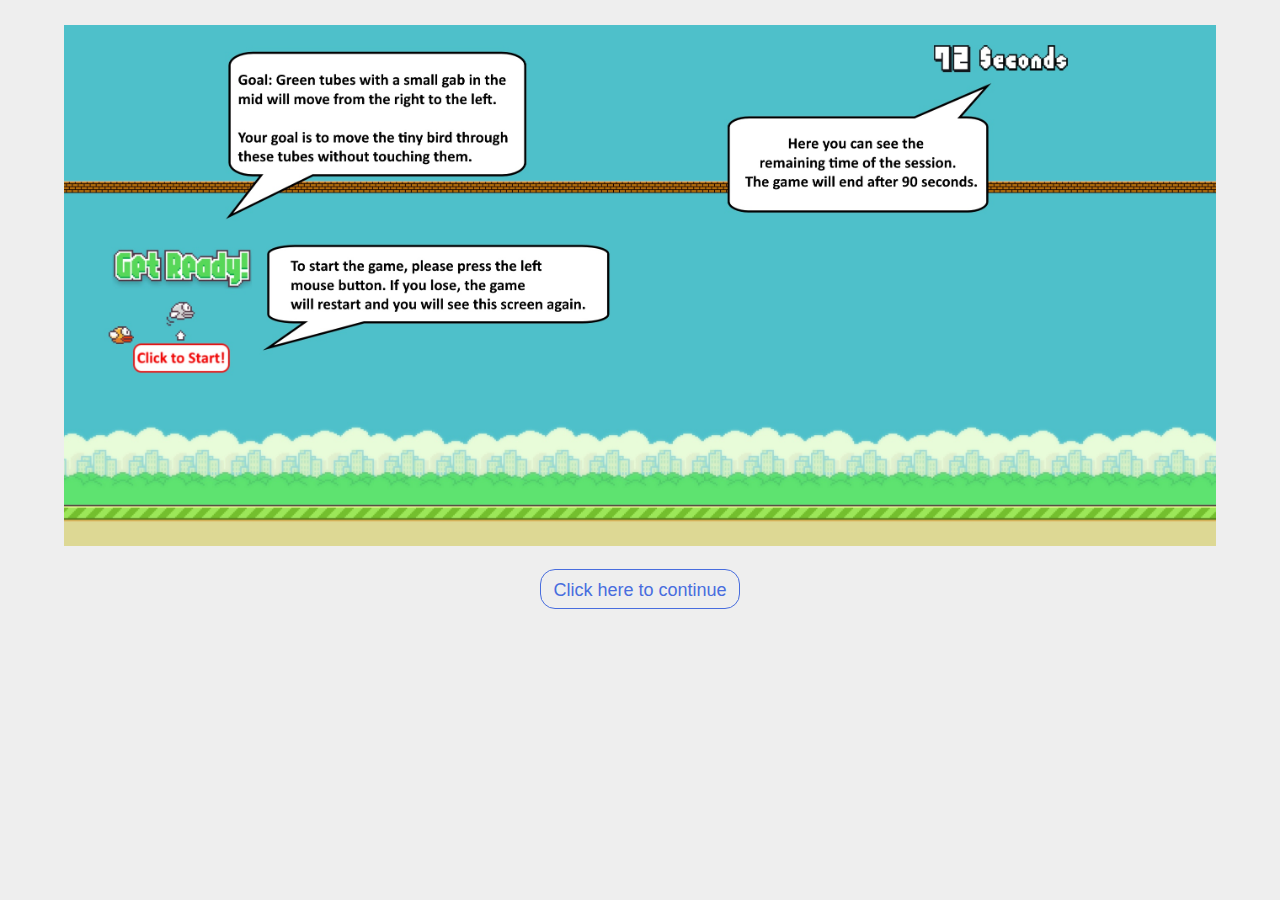
<file: Floppy Bird/index.html>
<!DOCTYPE html>
<head>
	<style>
		* {
		  margin:0px;
		  padding:0px;
		  box-sizing:border-box;
		  font-family:"Roboto Condensed",sans-serif;
		}
		body {
		  background:#eee;
		}
		.btn {
		  position:absolute;
		  left:50%;
		  transform:translate(-50%,-50%);
		  width:200px;
		  height:40px;
		  border:1px solid #486dde;
		  color:#486dde;
		  line-height:40px;
		  text-align:center;
		  border-radius:15px;
		  overflow:hidden;
		  z-index:2;
		  transition:all 800ms linear 0ms;
		  font-size:18px;
		}
		.btn:before {
		  content:"";
		  position:absolute;
		  left:0px;
		  right:0px;
		  top:0px;
		  bottom:0px;
		  margin:auto;
		  width:400px;
		  height:400px;
		  left:-100px;
		  border-radius:50%;
		  transition:all 800ms ease-in-out;
		  z-index:-1;
		}
		.btn:hover {
		  color:#fff;
		}
		.btn:hover:before {
		  box-shadow:inset 0px 0px 0px 200px #486dde;
		}
		.br {margin-bottom: 4em}

	</style>
	<script language="javascript">
		function changeImage() {
			document.getElementById("imgID").src = "intro2.jpg";
			document.getElementById("nextIntro").style.display = "none"; 
			document.getElementById("startGame").style.display = "block";
		}
	</script>
</head>

<body>
	<div class="imgContainer">
		<div><img src="intro.jpg" id="imgID" style="position:relative; left:5%; top:25px; width:90%; height:100%; border:none;"/></div>
		<p class="br"></p>
		<div class="btn" id="nextIntro" onclick="changeImage()">Click here to continue</div>
		<div class="btn" id="startGame" onclick="javascript:location.href='floppy.html'" style="display: none;">Click here to start</div>
	</div>
</body>
</file>
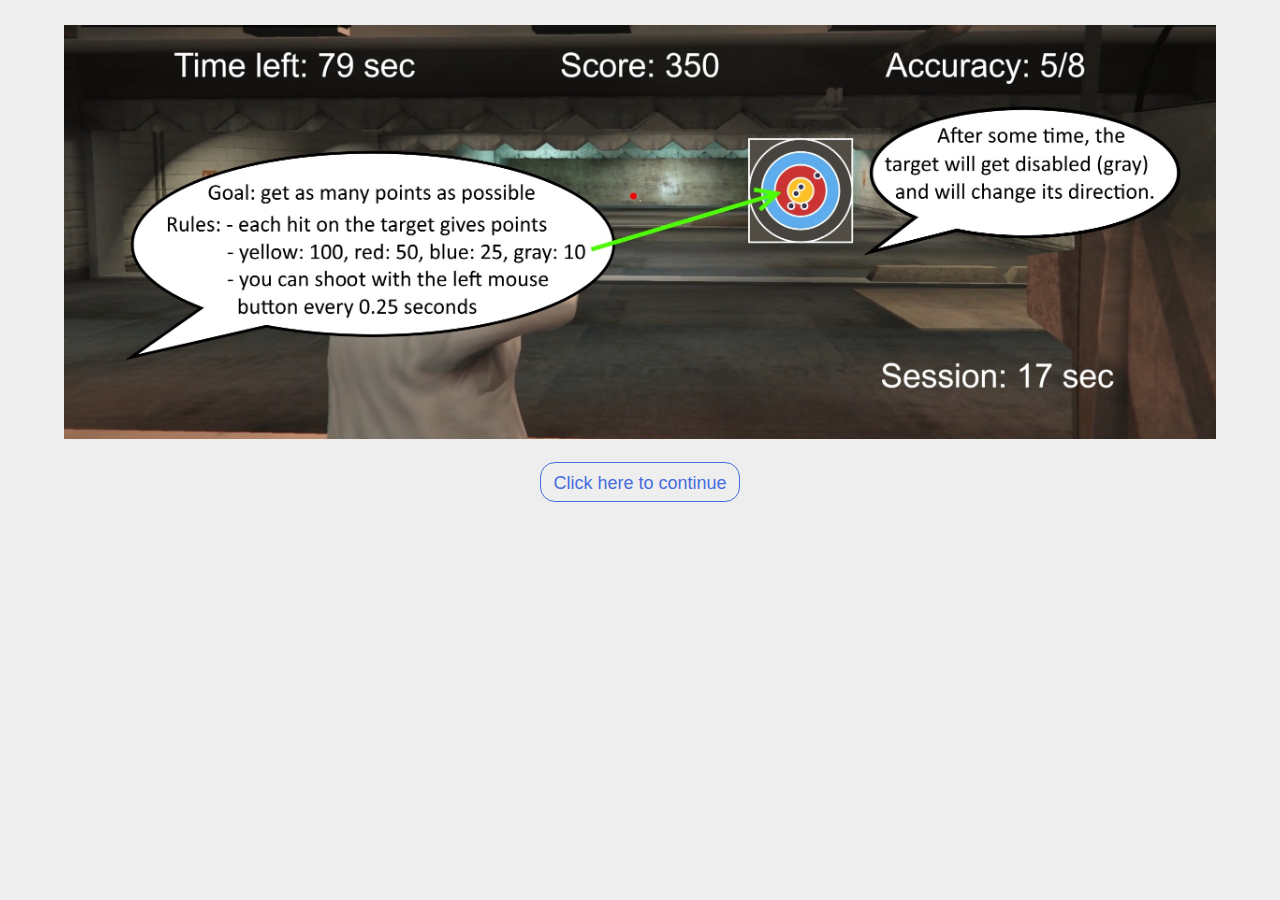
<file: GTA/index.html>
<!DOCTYPE html>
<head>
	<style>
		* {
		  margin:0px;
		  padding:0px;
		  box-sizing:border-box;
		  font-family:"Roboto Condensed",sans-serif;
		}
		body {
		  background:#eee;
		}
		.btn {
		  position:absolute;
		  left:50%;
		  transform:translate(-50%,-50%);
		  width:200px;
		  height:40px;
		  border:1px solid #486dde;
		  color:#486dde;
		  line-height:40px;
		  text-align:center;
		  border-radius:15px;
		  overflow:hidden;
		  z-index:2;
		  transition:all 800ms linear 0ms;
		  font-size:18px;
		}
		.btn:before {
		  content:"";
		  position:absolute;
		  left:0px;
		  right:0px;
		  top:0px;
		  bottom:0px;
		  margin:auto;
		  width:400px;
		  height:400px;
		  left:-100px;
		  border-radius:50%;
		  transition:all 800ms ease-in-out;
		  z-index:-1;
		}
		.btn:hover {
		  color:#fff;
		}
		.btn:hover:before {
		  box-shadow:inset 0px 0px 0px 200px #486dde;
		}
		.br {margin-bottom: 4em}

	</style>
	<script language="javascript">
		function changeImage() {
			document.getElementById("imgID").src = "intro2.jpg";
			document.getElementById("nextIntro").style.display = "none"; 
			document.getElementById("startGame").style.display = "block";
		}
	</script>
</head>

<body>
	<div class="imgContainer">
		<div><img src="intro.jpg" id="imgID" style="position:relative; left:5%; top:25px; width:90%; height:100%; border:none;"/></div>
		<p class="br"></p>
		<div class="btn" id="nextIntro" onclick="changeImage()">Click here to continue</div>
		<div class="btn" id="startGame" onclick="javascript:location.href='GTA.html'" style="display: none;">Click here to start</div>
	</div>
</body>
</file>
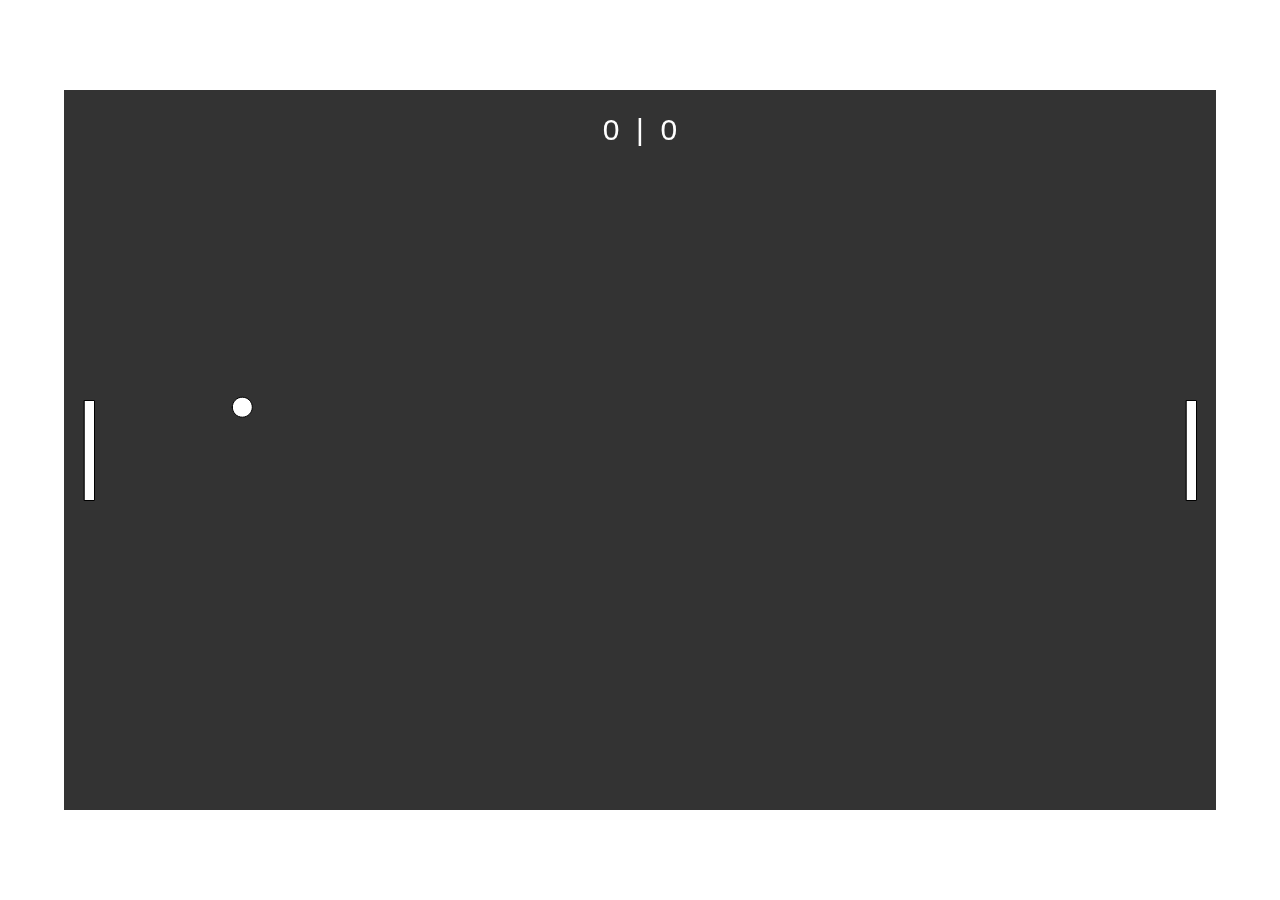
<file: Pong/index.html>
<!DOCTYPE html>
<head>
	<script type="text/javascript" src="p5min.js"></script>
	<script type="text/javascript" src="p5.dom.js"></script>
	<script type="text/javascript" src="sketch.js"></script>
</head>
</file>
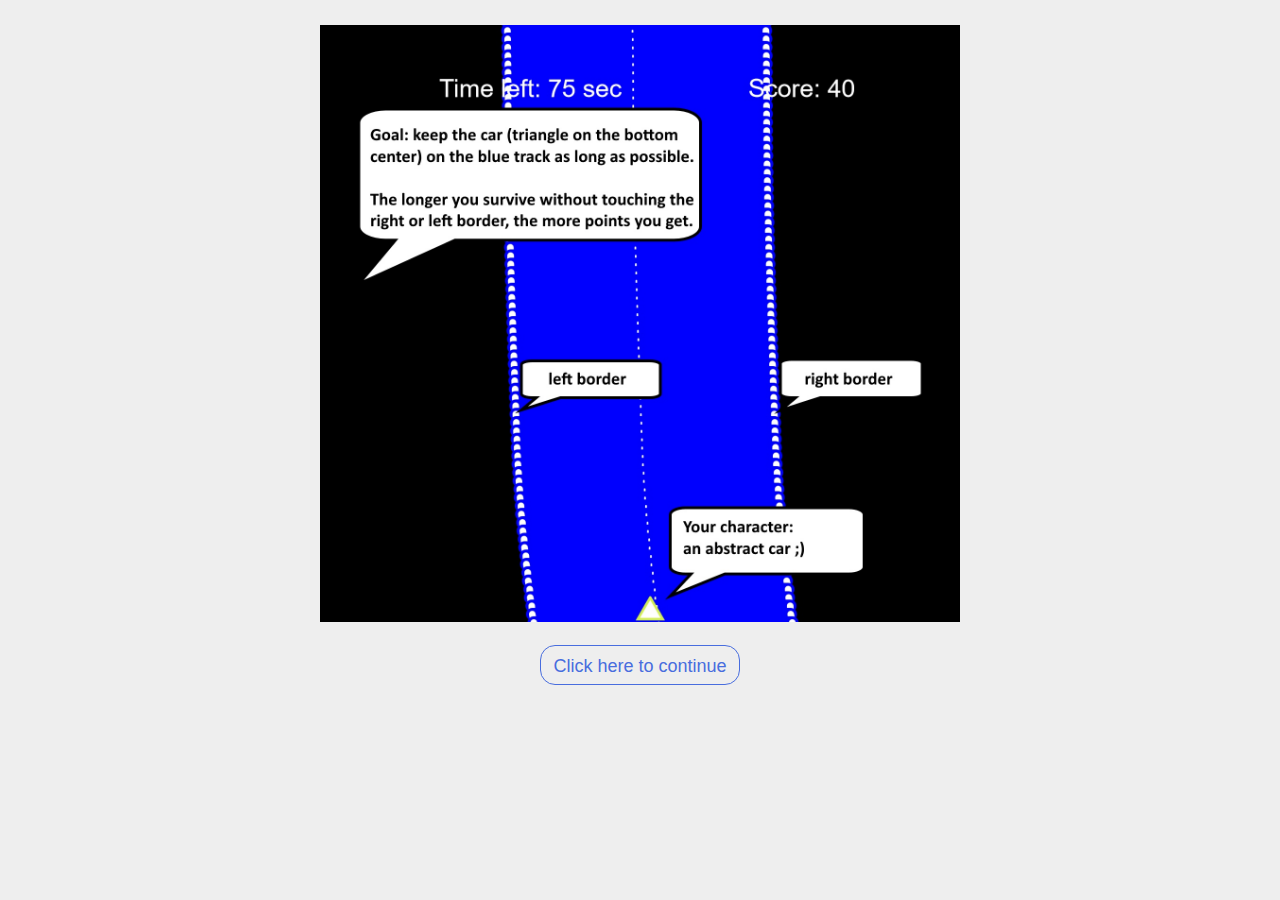
<file: Rocket Escape/index.html>
<!DOCTYPE html>
<head>
	<style>
		* {
		  margin:0px;
		  padding:0px;
		  box-sizing:border-box;
		  font-family:"Roboto Condensed",sans-serif;
		}
		body {
		  background:#eee;
		}
		.btn {
		  position:absolute;
		  left:50%;
		  transform:translate(-50%,-50%);
		  width:200px;
		  height:40px;
		  border:1px solid #486dde;
		  color:#486dde;
		  line-height:40px;
		  text-align:center;
		  border-radius:15px;
		  overflow:hidden;
		  z-index:2;
		  transition:all 800ms linear 0ms;
		  font-size:18px;
		}
		.btn:before {
		  content:"";
		  position:absolute;
		  left:0px;
		  right:0px;
		  top:0px;
		  bottom:0px;
		  margin:auto;
		  width:400px;
		  height:400px;
		  left:-100px;
		  border-radius:50%;
		  transition:all 800ms ease-in-out;
		  z-index:-1;
		}
		.btn:hover {
		  color:#fff;
		}
		.btn:hover:before {
		  box-shadow:inset 0px 0px 0px 200px #486dde;
		}
		.br {margin-bottom: 4em}

	</style>
	<script language="javascript">
		function changeImage() {
			document.getElementById("imgID").src = "intro2.jpg";
			document.getElementById("nextIntro").style.display = "none"; 
			document.getElementById("startGame").style.display = "block";
		}
	</script>
</head>

<body>
	<div class="imgContainer">
		<div><img src="intro.jpg" id="imgID" style="position:relative; left:25%; top:25px; width:50%; height:50%; border:none;"/></div>
		<p class="br"></p>
		<div class="btn" id="nextIntro" onclick="changeImage()">Click here to continue</div>
		<div class="btn" id="startGame" onclick="javascript:location.href='RocketEscape.html'" style="display: none;">Click here to start</div>
	</div>
</body>
</file>
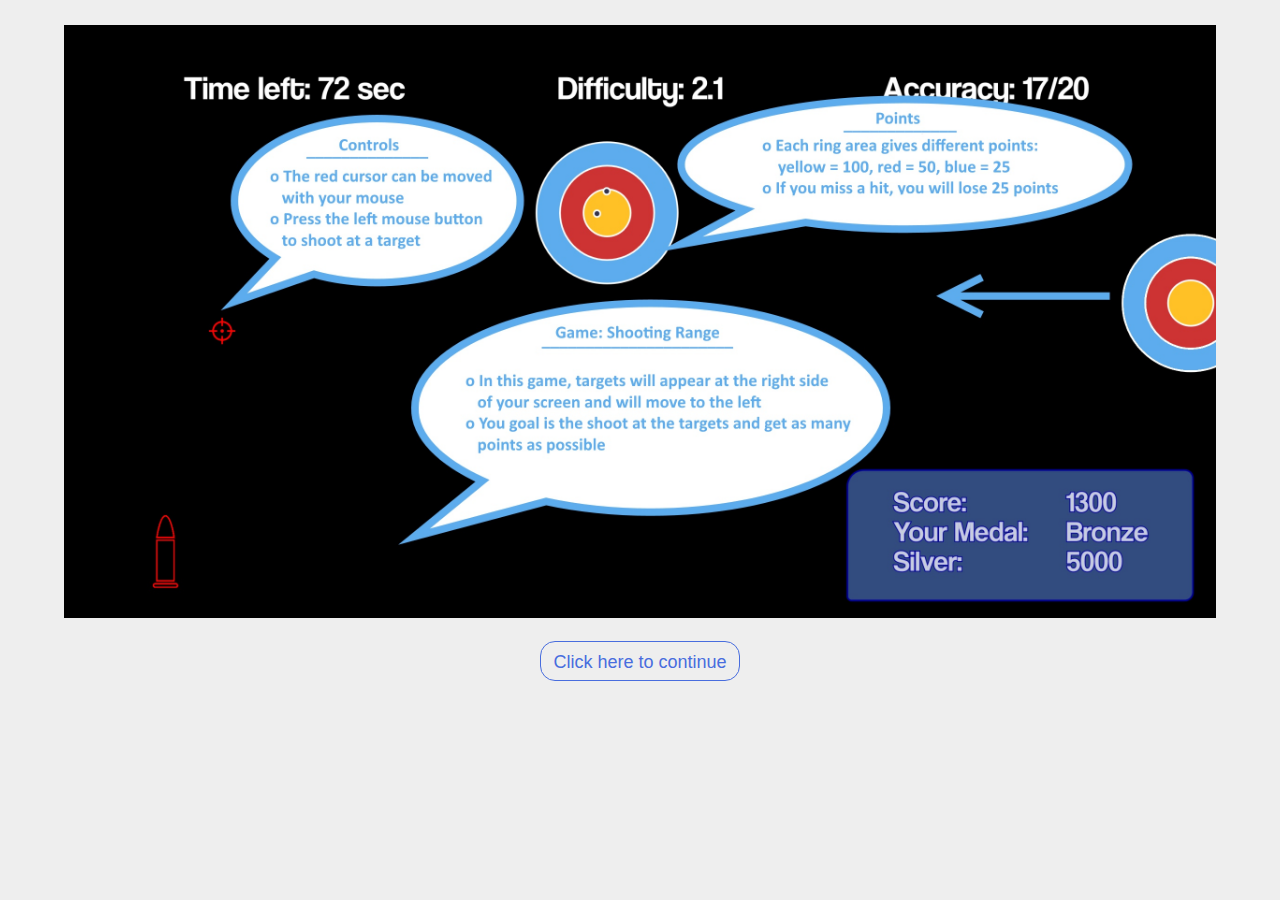
<file: Shooting Range/index.html>
<!DOCTYPE html>
<head>
	<style>
		* {
		  margin:0px;
		  padding:0px;
		  box-sizing:border-box;
		  font-family:"Roboto Condensed",sans-serif;
		}
		body {
		  background:#eee;
		}
		.btn {
		  position:absolute;
		  left:50%;
		  transform:translate(-50%,-50%);
		  width:200px;
		  height:40px;
		  border:1px solid #486dde;
		  color:#486dde;
		  line-height:40px;
		  text-align:center;
		  border-radius:15px;
		  overflow:hidden;
		  z-index:2;
		  transition:all 800ms linear 0ms;
		  font-size:18px;
		}
		.btn:before {
		  content:"";
		  position:absolute;
		  left:0px;
		  right:0px;
		  top:0px;
		  bottom:0px;
		  margin:auto;
		  width:400px;
		  height:400px;
		  left:-100px;
		  border-radius:50%;
		  transition:all 800ms ease-in-out;
		  z-index:-1;
		}
		.btn:hover {
		  color:#fff;
		}
		.btn:hover:before {
		  box-shadow:inset 0px 0px 0px 200px #486dde;
		}
		.br {margin-bottom: 4em}

	</style>
	<script language="javascript">
		function changeImage() {
			document.getElementById("imgID").src = "intro2.jpg";
			document.getElementById("nextIntro").style.display = "none"; 
			document.getElementById("startGame").style.display = "block";
		}
	</script>
</head>

<body>
	<div class="imgContainer">
		<div><img src="intro.jpg" id="imgID" style="position:relative; left:5%; top:25px; width:90%; height:100%; border:none;"/></div>
		<p class="br"></p>
	<div class="btn" id="nextIntro" onclick="changeImage()">Click here to continue</div>
	<div class="btn" id="startGame" onclick="javascript:location.href='shooting.html'" style="display: none;">Click here to start</div>
	</div>
</body>
</file>
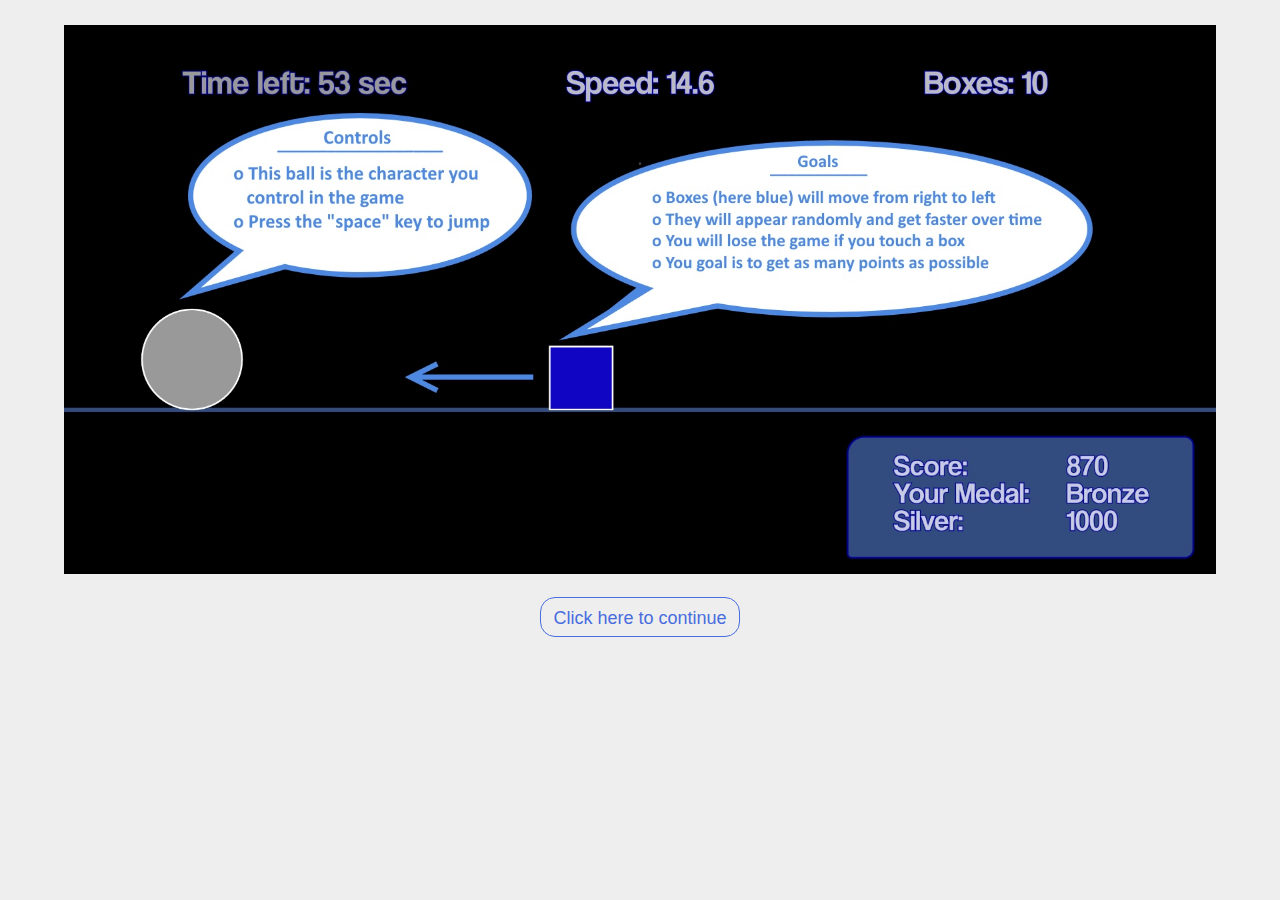
<file: T-Rex/index.html>
<!DOCTYPE html>
<head>
	<style>
		* {
		  margin:0px;
		  padding:0px;
		  box-sizing:border-box;
		  font-family:"Roboto Condensed",sans-serif;
		}
		body {
		  background:#eee;
		}
		.btn {
		  position:absolute;
		  left:50%;
		  transform:translate(-50%,-50%);
		  width:200px;
		  height:40px;
		  border:1px solid #486dde;
		  color:#486dde;
		  line-height:40px;
		  text-align:center;
		  border-radius:15px;
		  overflow:hidden;
		  z-index:2;
		  transition:all 800ms linear 0ms;
		  font-size:18px;
		}
		.btn:before {
		  content:"";
		  position:absolute;
		  left:0px;
		  right:0px;
		  top:0px;
		  bottom:0px;
		  margin:auto;
		  width:400px;
		  height:400px;
		  left:-100px;
		  border-radius:50%;
		  transition:all 800ms ease-in-out;
		  z-index:-1;
		}
		.btn:hover {
		  color:#fff;
		}
		.btn:hover:before {
		  box-shadow:inset 0px 0px 0px 200px #486dde;
		}
		.br {margin-bottom: 4em}

	</style>
	<script language="javascript">
		function changeImage() {
			document.getElementById("imgID").src = "intro2.jpg";
			document.getElementById("nextIntro").style.display = "none"; 
			document.getElementById("startGame").style.display = "block";
		}
	</script>
</head>

<body>
	<div class="imgContainer">
		<div><img src="intro.jpg" id="imgID" style="position:relative; left:5%; top:25px; width:90%; height:100%; border:none;"/></div>
		<p class="br"></p>
		<div class="btn" id="nextIntro" onclick="changeImage()">Click here to continue</div>
		<div class="btn" id="startGame" onclick="javascript:location.href='TRex.html'" style="display: none;">Click here to start</div>
	</div>
</body>
</file>
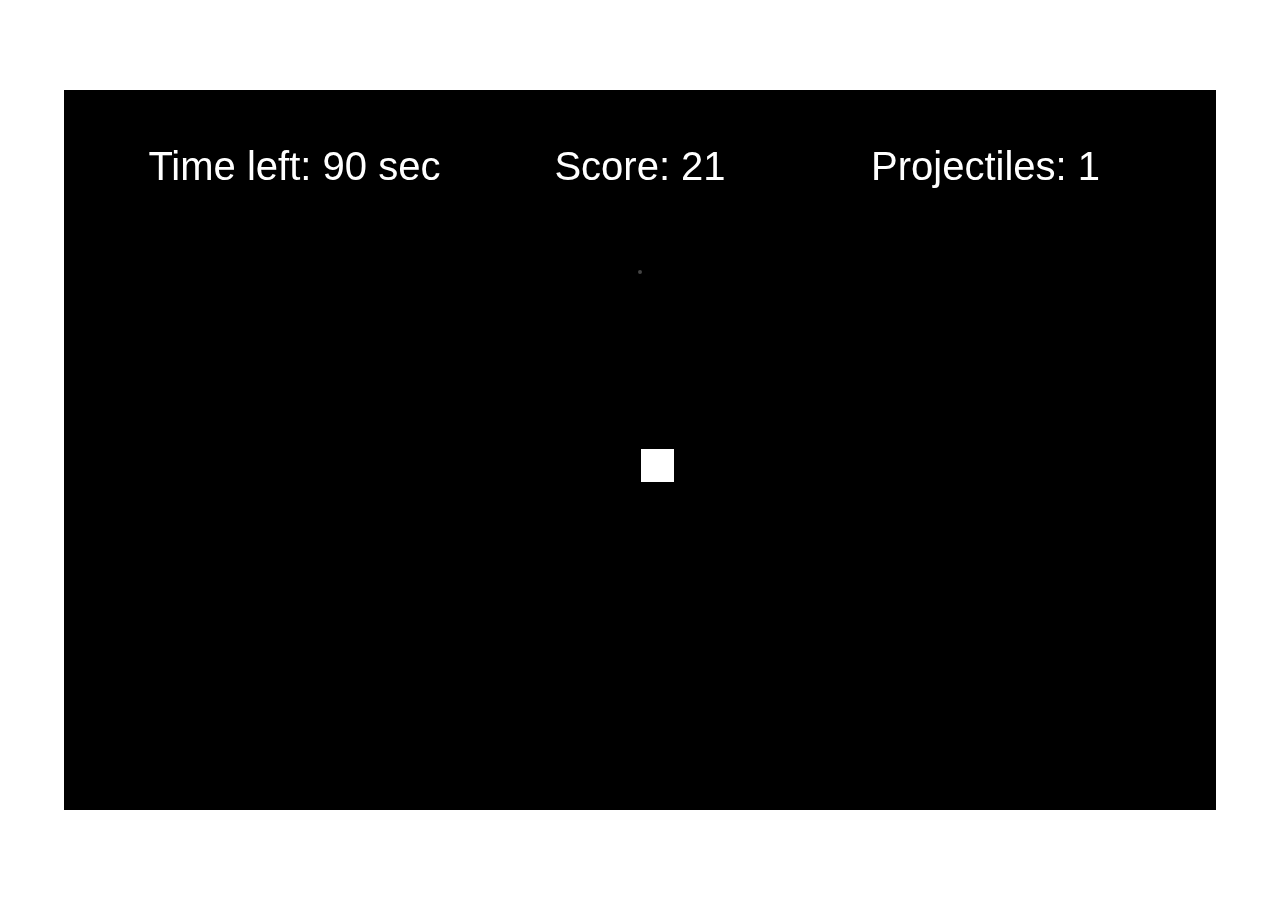
<file: Dodge/Dodge.html>
<!DOCTYPE>
<html>
  <head>
    <title>Game: Dodge (MTurk)</title>
	<style>
		.HUD{
			position:fixed;
			left:50%;
			top:30%;
			z-index: 1;
		}
		
		.HUD .Restart{
			position:relative; 
			left:-50%;
			top:30%;
			z-index: 1;

			/*HUD-styles*/
			background-color:#fff;
			padding:10px;
			border:solid 2px #444;
			border-radius:10px;
		}
	</style>
	
	<script type="text/javascript" src="p5min.js"></script>
	<script type="text/javascript" src="p5.dom.js"></script>
	<script type="text/javascript" src="https://gamingqoe.qu.tu-berlin.de/js/md5.min.js"></script>
	<script type="text/javascript" src="params.js"></script>
    <script type="text/javascript" src="main.js"></script>
    <script type="text/javascript" src="Square.js"></script>
  </head>
</html>
<body>
	<div class="HUD">
		<div id="RestartDiv" class="Restart">
			<span id="Restart_Text"></span>
		</div>
	</div>
</body>
</file>
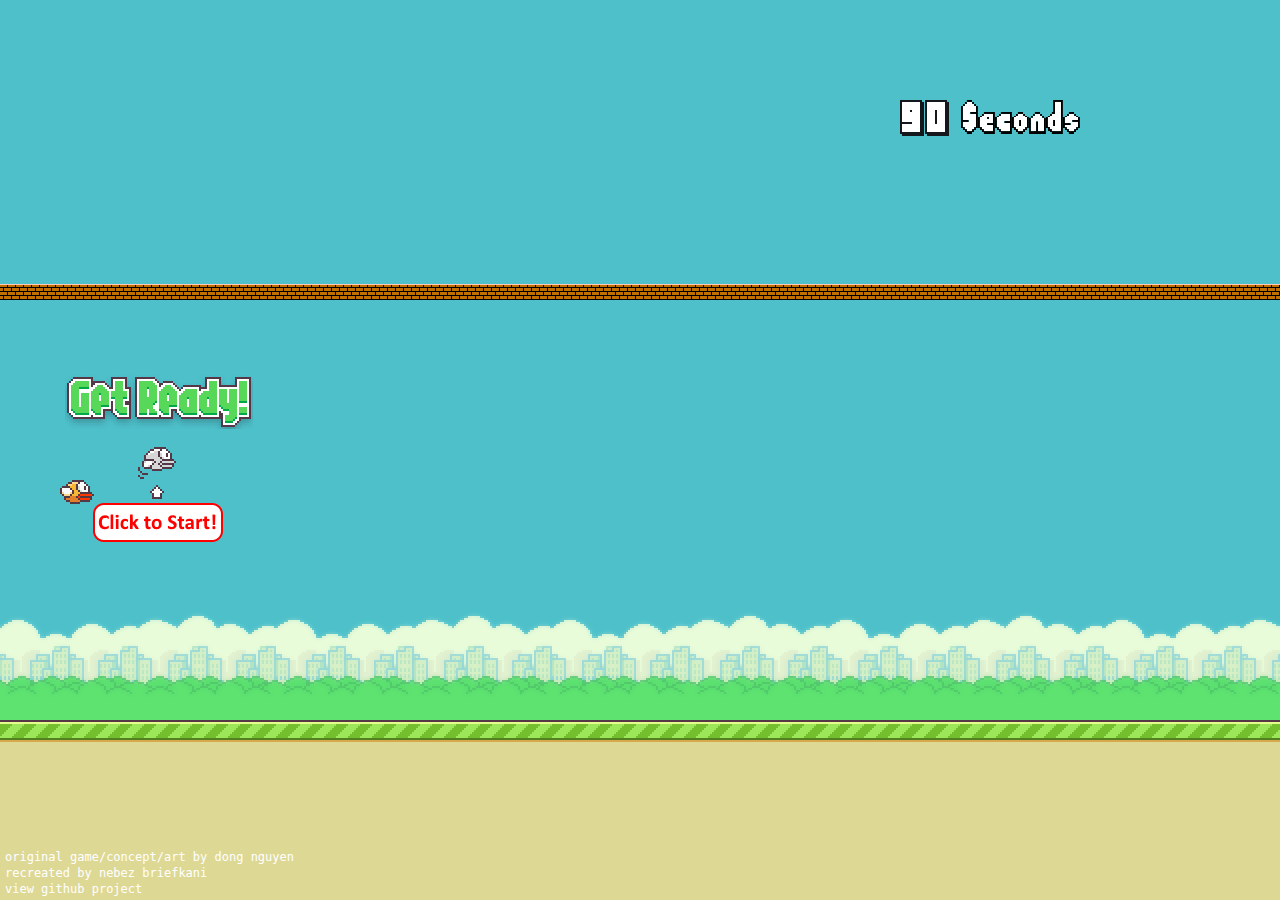
<file: Floppy Bird/floppy.html>
<!DOCTYPE html>
<html lang="en">
<!--
   Copyright 2014 Nebez Briefkani
   floppybird - index.html

   Licensed under the Apache License, Version 2.0 (the "License");
   you may not use this file except in compliance with the License.
   You may obtain a copy of the License at

       http://www.apache.org/licenses/LICENSE-2.0

   Unless required by applicable law or agreed to in writing, software
   distributed under the License is distributed on an "AS IS" BASIS,
   WITHOUT WARRANTIES OR CONDITIONS OF ANY KIND, either express or implied.
   See the License for the specific language governing permissions and
   limitations under the License.
-->

   <head>
	  <title>Game: Floppy Bird (MTurk)</title>
      <meta http-equiv="content-type" content="text/html; charset=utf-8" />
      <meta name="author" content="Nebez Briefkani" />
      <meta name="description" content="play floppy bird. a remake of popular game flappy bird using just html/css/js" />
      <meta name="keywords" content="flappybird,flappy,bird,floppybird,floppy,html,html5,css,css3,js,javascript,jquery,github,nebez,briefkani,nebezb,open,source,opensource" />
      <meta name="viewport" content="width=device-width, initial-scale=1.0, maximum-scale=1.0, user-scalable=0" />

      <!-- Open Graph tags -->
      <meta property="og:title" content="Floppy Bird" />
      <meta property="og:description" content="play floppy bird. a remake of popular game flappy bird using just html/css/js" />
      <meta property="og:type" content="website" />
      <meta property="og:image" content="http://nebez.github.io/floppybird/assets/thumb.png" />
      <meta property="og:url" content="http://nebez.github.io/floppybird/" />
      <meta property="og:site_name" content="Floppy Bird" />
      
      <!-- Style sheets -->
      <link href="css/reset.css" rel="stylesheet">
      <link href="css/main.css" rel="stylesheet">
   </head>
   <body>
      <div id="gamecontainer">
         <div id="gamescreen">
			
            <div id="sky" class="animated">
			   <div id="timer">
					<span id="S10" class="timerNum1"><img src="assets/font_big_0.png" alt="s10"></span>
					<span id="S11" class="timerNum1"><img src="assets/font_big_1.png" alt="s11"></span>
					<span id="S12" class="timerNum1"><img src="assets/font_big_2.png" alt="s12"></span>
					<span id="S13" class="timerNum1"><img src="assets/font_big_3.png" alt="s13"></span>
					<span id="S14" class="timerNum1"><img src="assets/font_big_4.png" alt="s14"></span>
					<span id="S15" class="timerNum1"><img src="assets/font_big_5.png" alt="s15"></span>
					<span id="S16" class="timerNum1"><img src="assets/font_big_6.png" alt="s16"></span>
					<span id="S17" class="timerNum1"><img src="assets/font_big_7.png" alt="s17"></span>
					<span id="S18" class="timerNum1"><img src="assets/font_big_8.png" alt="s18"></span>
					<span id="S19" class="timerNum1"><img src="assets/font_big_9.png" alt="s19"></span>
					
					<span id="S20" class="timerNum2"><img src="assets/font_big_0.png" alt="S20"></span>
					<span id="S21"class="timerNum2"><img src="assets/font_big_1.png" alt="S21"></span>
					<span id="S22"class="timerNum2"><img src="assets/font_big_2.png" alt="S22"></span>
					<span id="S23"class="timerNum2"><img src="assets/font_big_3.png" alt="S23"></span>
					<span id="S24"class="timerNum2"><img src="assets/font_big_4.png" alt="S24"></span>
					<span id="S25"class="timerNum2"><img src="assets/font_big_5.png" alt="S25"></span>
					<span id="S26"class="timerNum2"><img src="assets/font_big_6.png" alt="S26"></span>
					<span id="S27"class="timerNum2"><img src="assets/font_big_7.png" alt="S27"></span>
					<span id="S28"class="timerNum2"><img src="assets/font_big_8.png" alt="S28"></span>
					<span id="S29"class="timerNum2"><img src="assets/font_big_9.png" alt="S29"></span>
					
					<span id="text"><img src="assets/seconds.png" alt="Seconds"></span>
			   </div>
			   <div id="finished"><img src="assets/finished.png" alt="finished"></div>
               <div id="flyarea">
                  <div id="ceiling" class="animated"></div>
                  <!-- This is the flying and pipe area container -->
                  <div id="player" class="bird animated"></div>
                  
                  <div id="bigscore"></div>
                  
                  <div id="splash"></div>
                  
                  <div id="scoreboard">
                     <div id="medal"></div>
                     <div id="currentscore"></div>
                     <div id="highscore"></div>
                     <div id="replay"><img src="assets/replay.png" alt="replay"></div>
					 <div id="counter3" class ="counter"><img src="assets/counter3.png" alt="counter"></div>
					 <div id="counter2" class ="counter"><img src="assets/counter2.png" alt="counter"></div>
					 <div id="counter1" class ="counter"><img src="assets/counter1.png" alt="counter"></div>
                  </div>
                  
                  <!-- Pipes go here! -->
               </div>
            </div>
            <div id="land" class="animated"><div id="debug"></div></div>
         </div>
      </div>
      </div>
      <div id="footer">
         <a href="http://www.dotgears.com/">original game/concept/art by dong nguyen</a>
         <a href="http://nebezb.com/">recreated by nebez briefkani</a>
         <a href="http://github.com/nebez/floppybird/">view github project</a>
      </div>
      <div class="boundingbox" id="playerbox"></div>
      <div class="boundingbox" id="pipebox"></div>

      <!-- <script> -->
          <!-- var milliseconds = prompt ("Please enter game mode"); -->
          <!-- var start = alert ("You can now start the game"); -->
      <!-- </script> -->
      
      <script src="js/jquery.min.js"></script>
      <script src="js/jquery.transit.min.js"></script>
      <script src="js/buzz.min.js"></script>
	  <script src="https://gamingqoe.qu.tu-berlin.de/js/md5.min.js"></script>
	  <script type="text/javascript" src="js/params.js"></script>
      <script src="js/main.js"></script>
   </body>
</html>
</file>
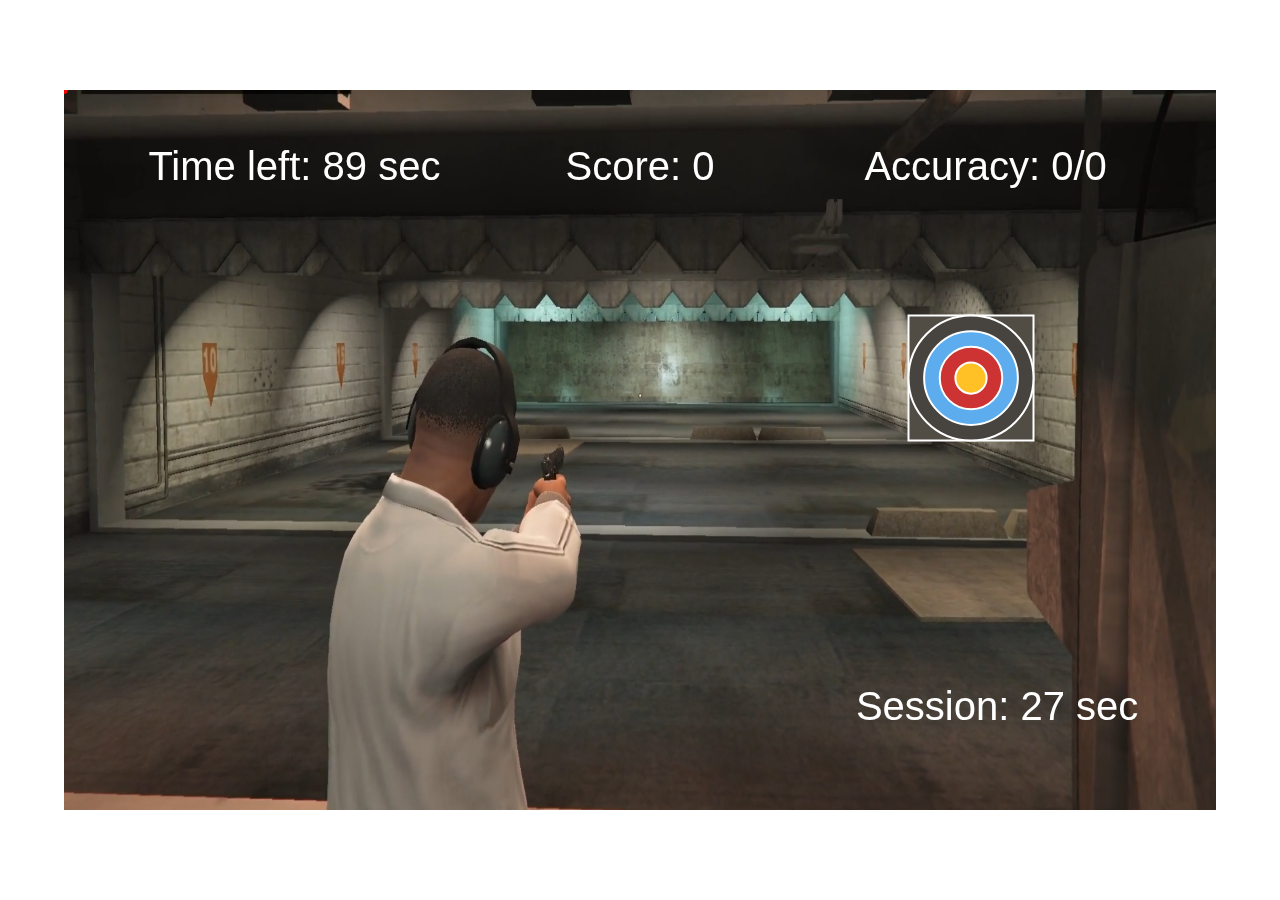
<file: GTA/GTA.html>
<!DOCTYPE html>
<head>
    <title>Game: GTA (MTurk)</title>
	<style>
		* {
		cursor: none;
		}

		.HUD{
			position:fixed;
			left:50%;
			top:30%;
			z-index: 1;
		}
		
		.HUD .Restart{
			position:relative; 
			left:-50%;
			top:30%;
			z-index: 1;

			/*HUD-styles*/
			background-color:#fff;
			padding:10px;
			border:solid 2px #444;
			border-radius:10px;
		}
	</style>


	<script type="text/javascript" src="p5min.js"></script>
	<script type="text/javascript" src="p5.dom.js"></script>
	<script type="text/javascript" src="https://gamingqoe.qu.tu-berlin.de/js/md5.min.js"></script>
	<script type="text/javascript" src="params.js"></script>
    <script type="text/javascript" src="main.js"></script>
	<script type="text/javascript" src="target.js"></script>
</head>
<body>
	<div class="HUD">
		<div id="RestartDiv" class="Restart">
			<span id="Restart_Text"></span>
		</div>
	</div>
</body>
</file>
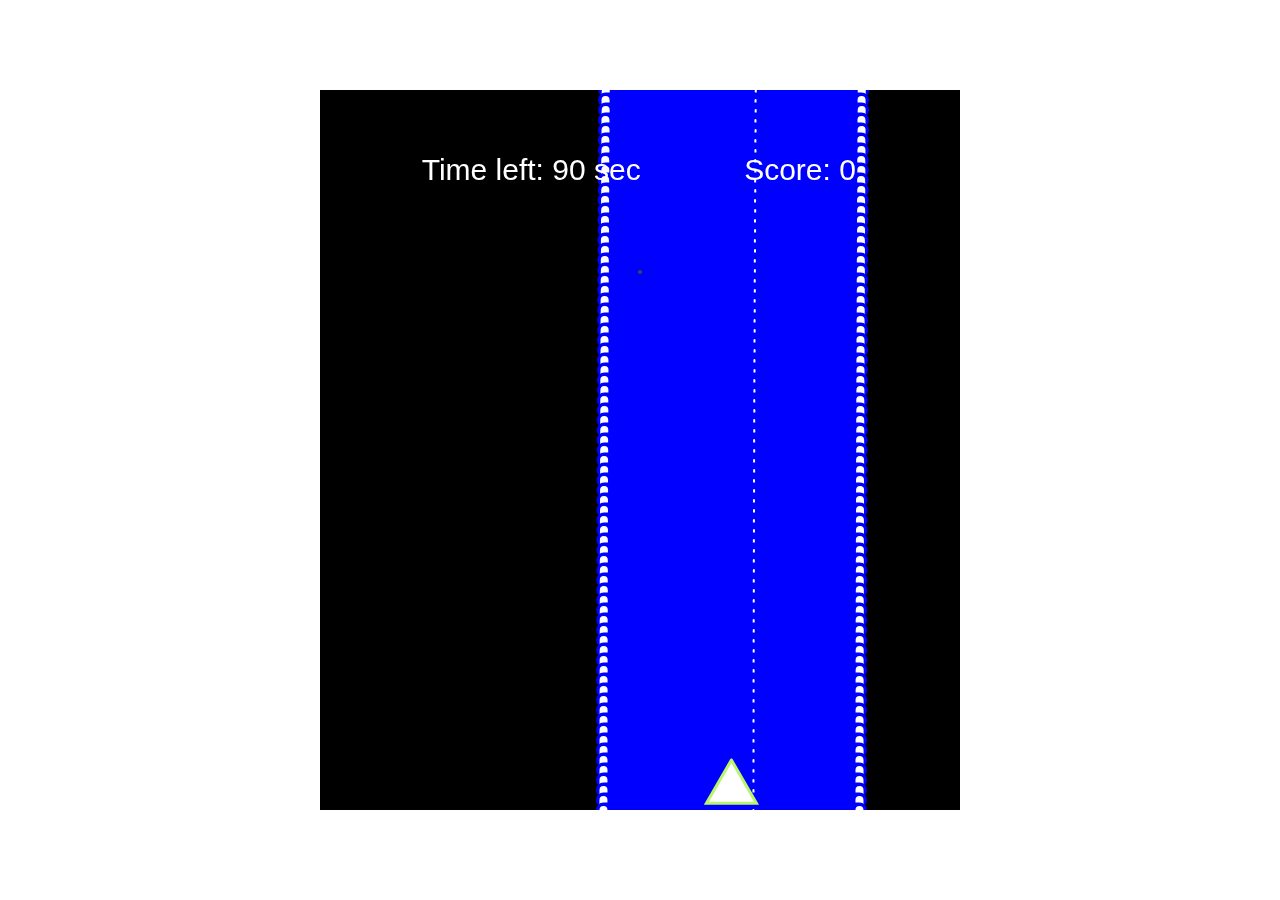
<file: Rocket Escape/RocketEscape.html>
<!DOCTYPE html>
<html>
	<head>
    <title>Game: Rocket (MTurk)</title>
	<style>
		.HUD{
			position:fixed;
			left:50%;
			top:30%;
			z-index: 1;
		}
		
		.HUD .Restart{
			position:relative; 
			left:-50%;
			top:30%;
			z-index: 1;

			/*HUD-styles*/
			background-color:#fff;
			padding:10px;
			border:solid 2px #444;
			border-radius:10px;
		}
	</style>
		<script type="text/javascript" src="p5min.js"></script>
		<script type="text/javascript" src="p5.dom.js"></script>
		<script type="text/javascript" src="https://gamingqoe.qu.tu-berlin.de/js/md5.min.js"></script>
	    <script type="text/javascript" src="params.js"></script>
		<script type="text/javascript" src="main.js"></script>
		<script type="text/javascript" src="Rocket.js"></script>
		<script type="text/javascript" src="Wall.js"></script>
	</head>
</html>
<body>
	<div class="HUD">
		<div id="RestartDiv" class="Restart">
			<span id="Restart_Text"></span>
		</div>
	</div>
</body>
</file>
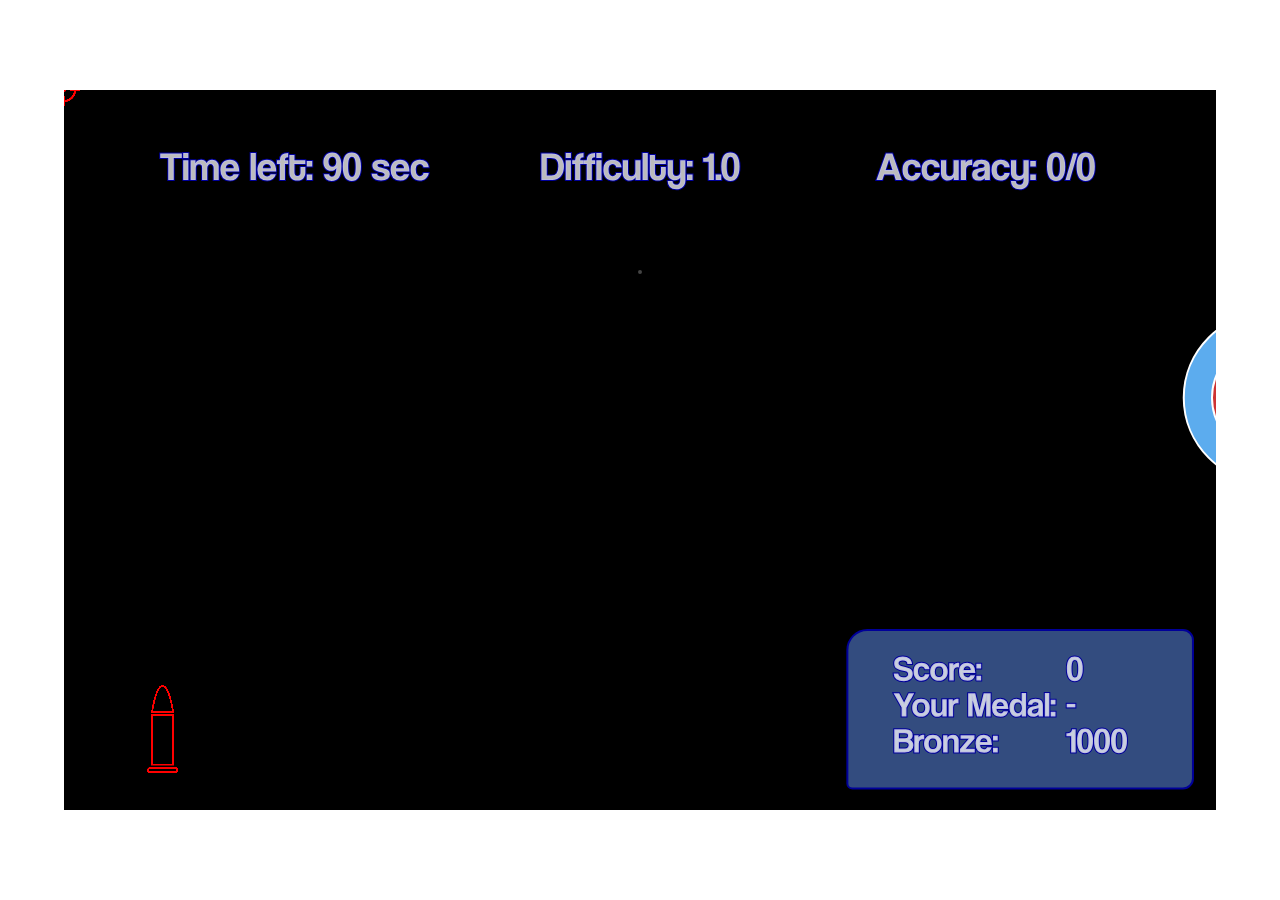
<file: Shooting Range/shooting.html>
<!DOCTYPE html>
<head>
    <title>Game: Shooting (MTurk)</title>
	<style>
		* {
		cursor: none;
		}

		.HUD{
			position:fixed;
			left:50%;
			top:30%;
			z-index: 1;
		}
		
		.HUD .Restart{
			position:relative; 
			left:-50%;
			top:30%;
			z-index: 1;

			/*HUD-styles*/
			background-color:#fff;
			padding:10px;
			border:solid 2px #444;
			border-radius:10px;
		}
	</style>


	<script type="text/javascript" src="p5min.js"></script>
	<script type="text/javascript" src="p5.dom.js"></script>
	<script type="text/javascript" src="https://gamingqoe.qu.tu-berlin.de/js/md5.min.js"></script>
	<script type="text/javascript" src="params.js"></script>
    <script type="text/javascript" src="main.js"></script>
	<script type="text/javascript" src="targets.js"></script>
</head>
<body>
	<div class="HUD">
		<div id="RestartDiv" class="Restart">
			<span id="Restart_Text"></span>
		</div>
	</div>
</body>
</file>
<file: Floppy Bird/css/main.css>
/*
   Copyright 2014 Nebez Briefkani
   floppybird - main.css
   
   Licensed under the Apache License, Version 2.0 (the "License");
   you may not use this file except in compliance with the License.
   You may obtain a copy of the License at

       http://www.apache.org/licenses/LICENSE-2.0

   Unless required by applicable law or agreed to in writing, software
   distributed under the License is distributed on an "AS IS" BASIS,
   WITHOUT WARRANTIES OR CONDITIONS OF ANY KIND, either express or implied.
   See the License for the specific language governing permissions and
   limitations under the License.
*/

@-webkit-keyframes animLand {
   0% { background-position: 0px 0px; }
   100% { background-position: -335px 0px; }
}
@-moz-keyframes animLand {
   0% { background-position: 0px 0px; }
   100% { background-position: -335px 0px; }
}
@-o-keyframes animLand {
   0% { background-position: 0px 0px; }
   100% { background-position: -335px 0px; }
}
@keyframes animLand {
   0% { background-position: 0px 0px; }
   100% { background-position: -335px 0px; }
}

@-webkit-keyframes animSky {
   0% { background-position: 0px 100%; }
   100% { background-position: -275px 100%; }
}
@-moz-keyframes animSky {
   0% { background-position: 0px 100%; }
   100% { background-position: -275px 100%; }
}
@-o-keyframes animSky {
   0% { background-position: 0px 100%; }
   100% { background-position: -275px 100%; }
}
@keyframes animSky {
   0% { background-position: 0px 100%; }
   100% { background-position: -275px 100%; }
}

@-webkit-keyframes animBird {
   from { background-position: 0px 0px; }
   to { background-position: 0px -96px; }
}
@-moz-keyframes animBird {
   from { background-position: 0px 0px; }
   to { background-position: 0px -96px; }
}
@-o-keyframes animBird {
   from { background-position: 0px 0px; }
   to { background-position: 0px -96px; }
}
@keyframes animBird {
   from { background-position: 0px 0px; }
   to { background-position: 0px -96px; }
}

@-webkit-keyframes animPipe {
   0% { left: 900px; }
   100% { left: -100px; }
}
@-moz-keyframes animPipe {
   0% { left: 900px; }
   100% { left: -100px; }
}
@-o-keyframes animPipe {
   0% { left: 900px; }
   100% { left: -100px; }
}
@keyframes animPipe {
   0% { left: 900px; }
   100% { left: -100px; }
}

@-webkit-keyframes animCeiling {
   0% { background-position: 0px 0px; }
   100% { background-position: -63px 0px; }
}
@-moz-keyframes animCeiling {
   0% { background-position: 0px 0px; }
   100% { background-position: -63px 0px; }
}
@-o-keyframes animCeiling {
   0% { background-position: 0px 0px; }
   100% { background-position: -63px 0px; }
}
@keyframes animCeiling {
   0% { background-position: 0px 0px; }
   100% { background-position: -63px 0px; }
}


*,
*:before,
*:after
{
   /* border box */
   -moz-box-sizing: border-box;
   -webkit-box-sizing: border-box;
   box-sizing: border-box;
   /* gpu acceleration */
   -webkit-transition: translate3d(0,0,0);
   /* select disable */
   -webkit-touch-callout: none;
   -webkit-user-select: none;
   -khtml-user-select: none;
   -moz-user-select: none;
   -ms-user-select: none;
   user-select: none;
}

html,
body
{
   height: 100%;
   overflow: hidden;
   font-family: monospace;
   font-size: 12px;
   color: #fff;
}

#gamecontainer
{
   position: relative;
   width: 100%;
   height: 100%;
   min-height: 525px;
}

/*
Screen - Game
*/
#gamescreen
{
   position: absolute;
   width: 100%;
   height: 100%;
}

#sky
{
   position: absolute;
   top: 0;
   width: 100%;
   height: 80%;
   background-image: url('../assets/sky.png');
   background-repeat: repeat-x;
   background-position: 0px 100%;
   background-color: #4ec0ca;
   
   -webkit-animation: animSky 7s linear infinite;
   animation: animSky 7s linear infinite;
}

#flyarea
{
   position: absolute;
   bottom: 0;
   height: 420px;
   width: 100%;
}

#ceiling
{
   position: absolute;
   top: -16px;
   height: 16px;
   width: 100%;
   background-image: url('../assets/ceiling.png');
   background-repeat: repeat-x;
   
   -webkit-animation: animCeiling 481ms linear infinite;
   animation: animCeiling 481ms linear infinite;
}

#land
{
   position: absolute;
   bottom: 0;
   width: 100%;
   height: 20%;
   background-image: url('../assets/land.png');
   background-repeat: repeat-x;
   background-position: 0px 0px;
   background-color: #ded895;
   
   -webkit-animation: animLand 2516ms linear infinite;
   animation: animLand 2516ms linear infinite;
}

#bigscore
{
   position: absolute;
   top: 20px;
   left: 150px;
   z-index: 100;
}

#bigscore img
{
   display: inline-block;
   padding: 1px;
}

#splash
{
   position: absolute;
   opacity: 0;
   top: 75px;
   left: 65px;
   width: 188px;
   height: 170px;
   background-image: url('../assets/splash.png');
   background-repeat: no-repeat;
}

#scoreboard
{
   position: absolute;
   display: none;
   opacity: 0;
   top: 64px;
   left: 43px;
   width: 236px;
   height: 280px;
   background-image: url('../assets/scoreboard.png');
   background-repeat: no-repeat;
   
   z-index: 1000;
}

#medal
{
   position: absolute;
   opacity: 0;
   top: 114px;
   left: 32px;
   width: 44px;
   height: 44px;
}

#currentscore
{
   position: absolute;
   top: 105px;
   left: 107px;
   width: 104px;
   height: 14px;
   text-align: right;
}

#currentscore img
{
   padding-left: 2px;
}

#highscore
{
   position: absolute;
   top: 147px;
   left: 107px;
   width: 104px;
   height: 14px;
   text-align: right;
}

#highscore img
{
   padding-left: 2px;
}

#replay
{
   position: absolute;
   opacity: 0;
   top: 205px;
   left: 61px;
   height: 115px;
   width: 70px;
   cursor: pointer;
}

.counter
{
   position: absolute;
   opacity: 0;
   top: 170px;
   left: 71px;
   height: 98px;
   width: 98px;
}

#timer
{
   position: absolute;
   opacity: 1;
   top: 100px;
   right: 200px;
   height: 50px;
   width: 180px;

}
.timerNum1{
	position: absolute;
	left: 0px;
	top: 0px;
	opacity: 0;
}
.timerNum2{
	position: absolute;
	left: 25px;
	top: 0px;
	opacity: 0;
}

#text{
   position: absolute;
   opacity: 0;
   top: 0px;
   right: 0px;
}

#finished{
   position: absolute;
   opacity: 0;
   top: 100px;
   left: 200px;
}
.boundingbox
{
   position: absolute;
   display: none;
   top: 0;
   left: 0;
   width: 0;
   height: 0;
   border: 1px solid red;
}

#player
{
   left: 60px;
   top: 200px;
}

.bird
{
   position: absolute;
   width: 34px;
   height: 24px;
   background-image: url('../assets/bird.png');
   
   -webkit-animation: animBird 300ms steps(4) infinite;
   animation: animBird 300ms steps(4) infinite;
}

.pipe
{
   position: absolute;
   left: -100px;
   width: 52px;
   height: 100%;
   z-index: 10;
   
   -webkit-animation: animPipe 7500ms linear;
   animation: animPipe 7500ms linear;
}

.pipe_upper
{
   position: absolute;
   top: 0;
   width: 52px;
   background-image: url('../assets/pipe.png');
   background-repeat: repeat-y;
   background-position: center;
}

.pipe_upper:after
{
   content: "";
   position: absolute;
   bottom: 0;
   width: 52px;
   height: 26px;
   background-image: url('../assets/pipe-down.png');
}

.pipe_lower
{
   position: absolute;
   bottom: 0;
   width: 52px;
   background-image: url('../assets/pipe.png');
   background-repeat: repeat-y;
   background-position: center;
}

.pipe_lower:after
{
   content: "";
   position: absolute;
   top: 0;
   width: 52px;
   height: 26px;
   background-image: url('../assets/pipe-up.png');
}

#footer
{
   position: absolute;
   bottom: 3px;
   left: 3px;
}

#footer a,
#footer a:link,
#footer a:visited,
#footer a:hover,
#footer a:active
{
   display: block;
   padding: 2px;
   text-decoration: none;
   color: #fff;
}
</file>
